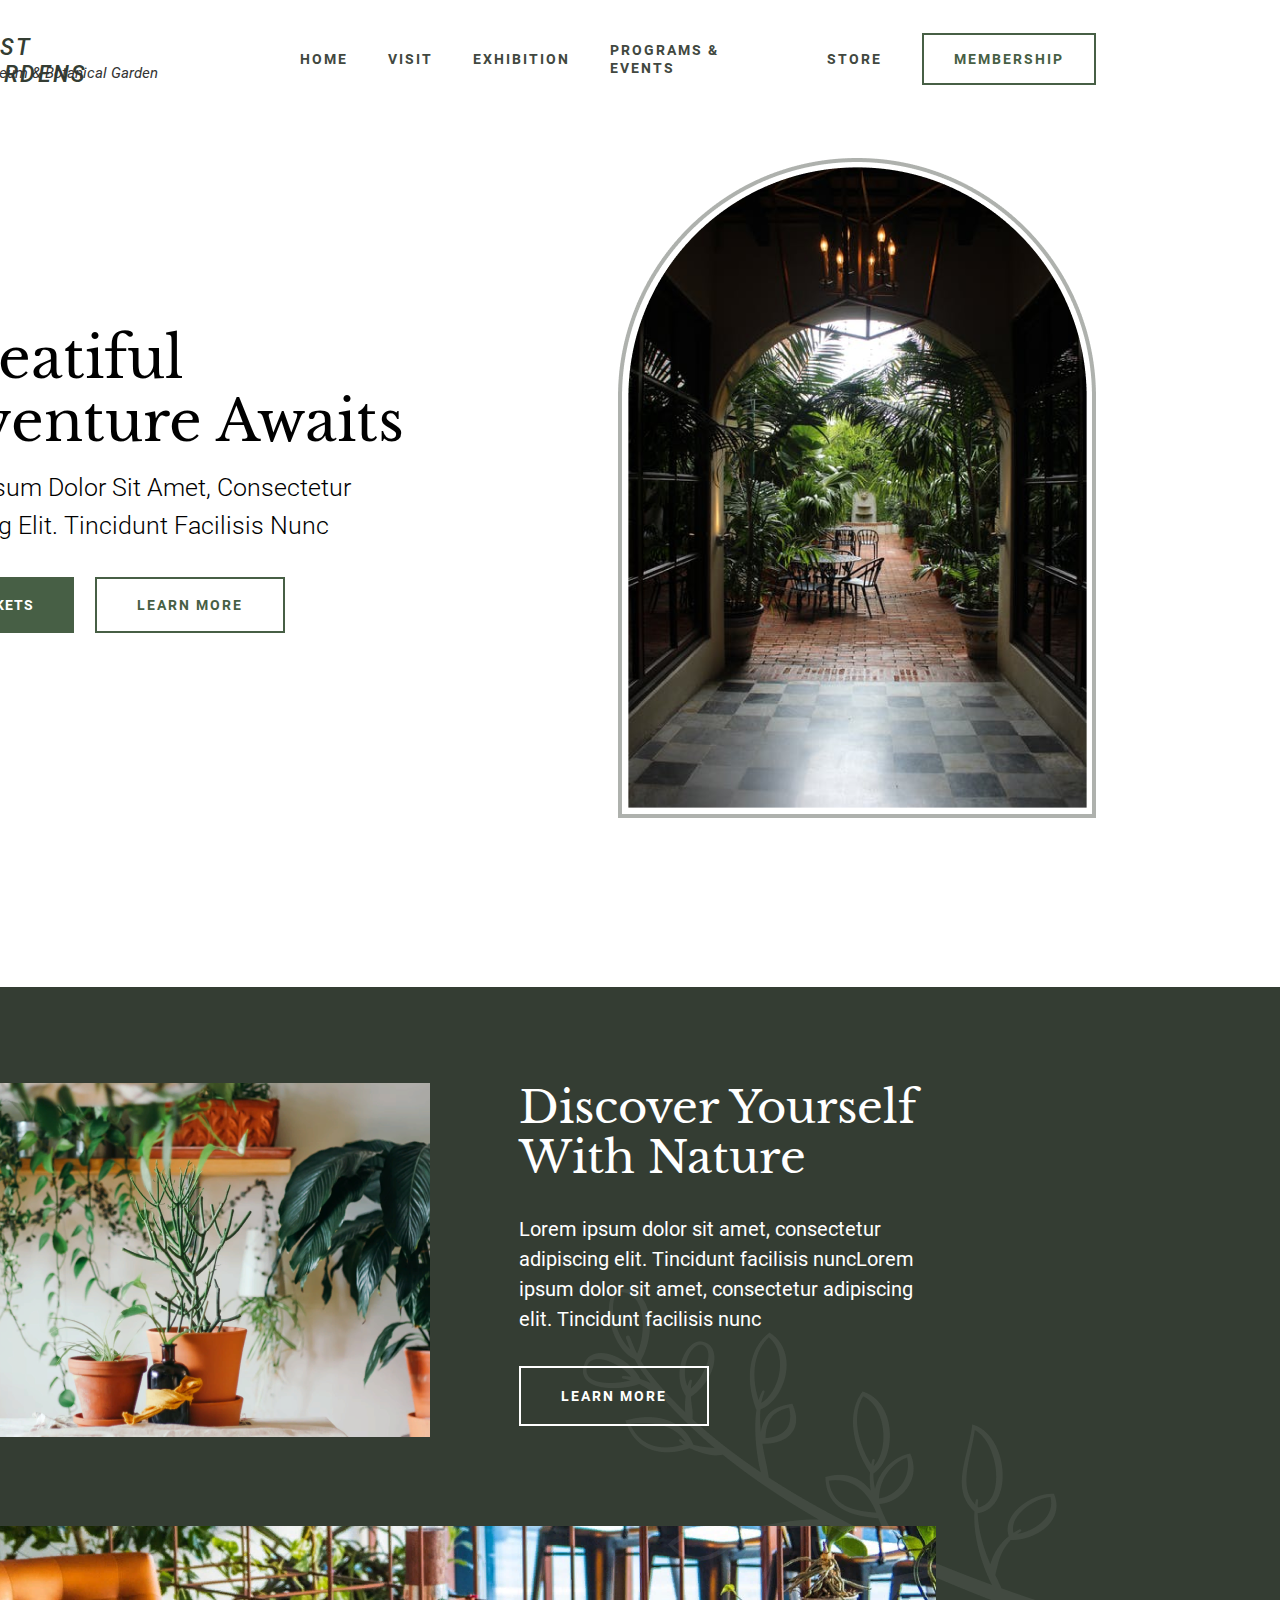
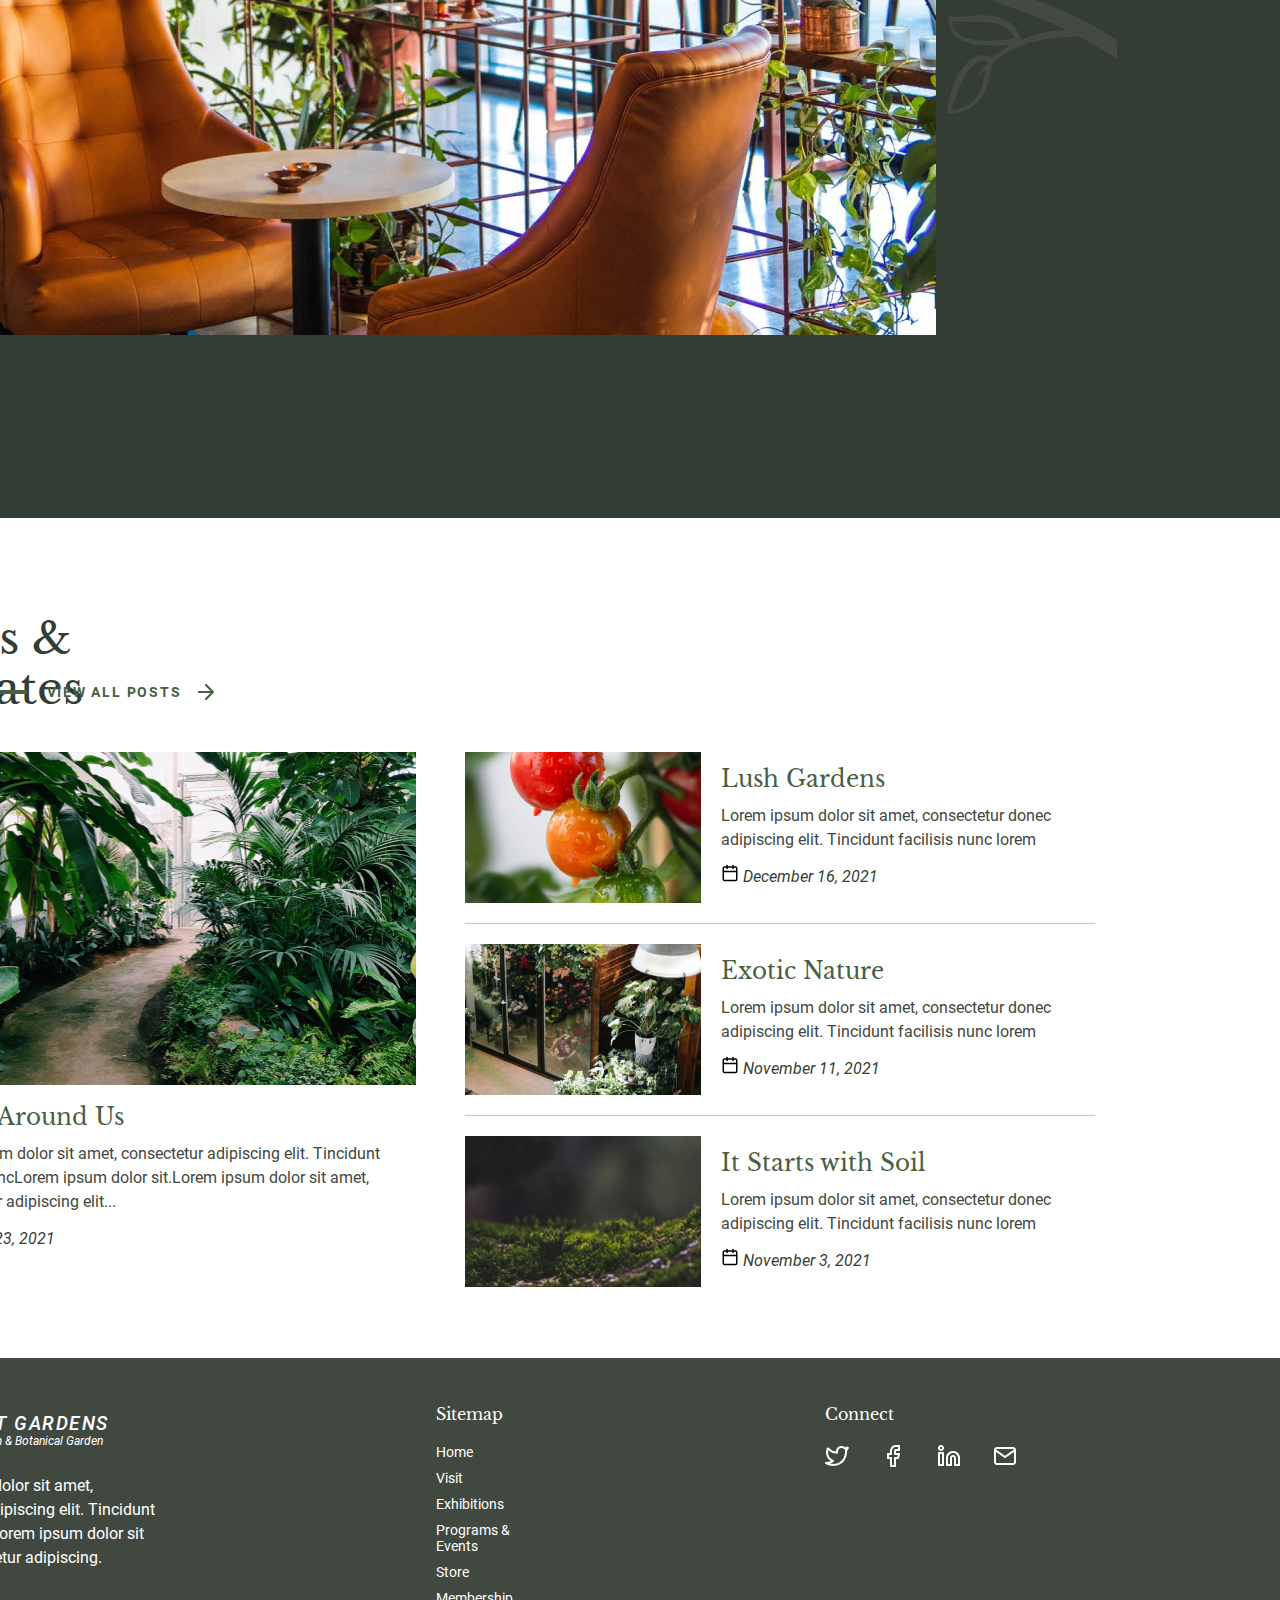
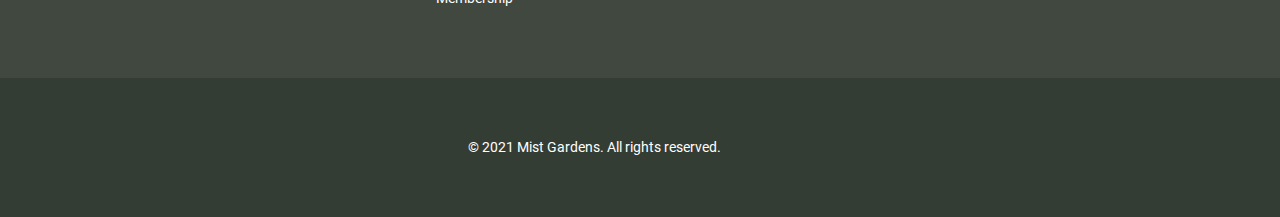
<file: index.html>
<!DOCTYPE html>
<html lang="en">
<head>
    <meta charset="UTF-8">
    <meta name="viewport" content="width=device-width, initial-scale=1.0">
    <link rel="stylesheet" href="style/style.css">
    <link rel="stylesheet" href="style/media.css">
    <title>Document</title>
</head>
<body>
    <div class="container">
        <header class="header">
            <div class="left-header">
                <div class="img-header">
                    <img src="images/Subtract.png" alt="logo">
                </div>
                <div class="text-logo">
                    <span class="ttop">
                        MIST GARDENS
                    </span>
                    <span class="bbot">
                        Museum & Botanical Garden
                    </span>
                </div>
            </div>
            <div class="right-header">
                <div class="buttom-right">
                    <span class="text-right">
                        HOME
                    </span>
                </div>
                <div class="buttom-right">
                    <span class="text-right">
                        VISIT
                    </span>
                </div>
                <div class="buttom-right">
                    <span class="text-right">
                        EXHIBITION
                    </span>
                </div>
                <div class="buttom-right">
                    <span class="text-right">
                        PROGRAMS & EVENTS
                    </span>
                </div>
                <div class="buttom-right">
                    <span class="text-right">
                        STORE
                    </span>
                </div>
                <div class="buttom-right-end">
                    <span class="text-buttom">
                        MEMBERSHIP
                    </span>
                </div>
            </div>
            <div class="buttom-menu">
                <img src="images/menu.png" alt="img">
            </div>
        </header>


        <div class="main-page1">
            <div class="main-page-div">
                <div class="left-page1">
                    <div class="paragr-page1">
                        <span class="paragr">
                            A Beatiful Adventure Awaits
                        </span>
                        <span class="sub-paragr">
                            Lorem Ipsum Dolor Sit Amet, Consectetur Adipiscing Elit. Tincidunt Facilisis Nunc
                        </span>
                    </div>
                    <div class="main-buttom-page1">
                        <div class="page1-buttom">
                            <span class="text-page1">
                                BUY TICKETS
                            </span>
                        </div>
                        <div class="page1-buttom2">
                            <span class="text-page1">
                                LEARN MORE
                            </span>
                        </div>
                    </div>
                </div>
                <div class="right-page1">
                    <div class="img-main-page1">
                        <img src="images/Group 5.png" alt="img" class="group5">
                    </div>
                </div>
            </div>
        </div>



        <!-- MAIN PAGE2  -->


        <div class="main-page2">
            <div class="backgr-main-page2">
                <div class="top-main-page2">
                    <div class="img-main-page2">
                        <img src="images/Rectangle 21.png" alt="img" class="rec21">
                    </div>
                    <img src="images/Rectangle 22.png" alt="img" class="restangl">
                </div>
                <div class="bottom-main-page2">
                    <div class="right-main-page2">
                        <div class="text-main-page2">
                            <span class="text-right-page2">
                                Discover Yourself With Nature
                            </span>
                            <span class="sub-text-right-page2">
                                Lorem ipsum dolor sit amet, consectetur adipiscing elit. Tincidunt facilisis nuncLorem ipsum dolor sit amet, consectetur adipiscing elit. Tincidunt facilisis nunc
                            </span>
                            <span class="buttom-right-page2">
                                LEARN MORE
                            </span>
                        </div>
                        <img src="images/Frame.png" alt="img" class="frame">
                    </div>
                </div>
            </div> 
        </div>


            <!-- MAIN PAGE3 -->

        <div class="main-page3">
            <div class="top-left-main-page3">
                <span class="text-left-main-page3">
                        News & Updates
                    </span>
                    <div class="sub-text-left-main-page3">
                        <div class="left-border-main-page3"></div>
                        <div class="right-border-main-page3">
                            <span class="span-left-main-page3">
                                VIEW ALL POSTS
                                <img src="images/arrow-right.png" alt="img">
                            </span>
                        </div>
                    </div>   
            </div>
            <div class="left-main-page3">
                <div class="post1-main-page3">
                    <img src="images/Rectangle 24.png" alt="img" class="rec24">
                    <div class="text-post1-main-page3">
                        <span class="title-post-main-page3">
                            Plants Around Us
                        </span>
                        <span class="text-post-main-page3">
                            Lorem ipsum dolor sit amet, consectetur adipiscing elit. Tincidunt facilisis nuncLorem ipsum dolor sit.Lorem ipsum dolor sit amet, consectetur adipiscing elit...
                        </span>
                        <span class="sub-text-post-main-page3">
                            December 23, 2021
                        </span>
                    </div>
                </div>
                <div class="right-post-page3">
                    <div class="post2-main-page3">
                        <img src="images/Rectangle 24.2.png" alt="img" class="rec25">
                        <div class="text-post2-main-page3">
                            <span class="title-post2-main-page3">
                                Lush Gardens
                            </span>
                            <span class="text-span-post2-main-page3">
                                Lorem ipsum dolor sit amet, consectetur donec adipiscing elit. Tincidunt facilisis nunc lorem
                            </span>
                            <span class="sub-text-post2-main-page3">
                                <img src="images/calendar.png" alt="img" class="calendar">
                                December 16, 2021
                            </span>
                        </div>
                    </div>
                    <div class="border-posts"></div>
                    <div class="post3-main-page3">
                        <img src="images/Rectangle 24.3.png" alt="img" class="rec26">
                        <div class="text-post3-main-page3">
                            <span class="title-post3-main-page3">
                                Exotic Nature
                            </span>
                            <span class="text-span-post3-main-page3">
                                Lorem ipsum dolor sit amet, consectetur donec adipiscing elit. Tincidunt facilisis nunc lorem
                            </span>
                            <span class="sub-text-post3-main-page3">
                                <img src="images/calendar.png" alt="img" class="calendar">
                                November 11, 2021
                            </span>
                        </div>
                    </div>
                    <div class="border-posts"></div>
                    <div class="post4-main-page3">
                        <img src="images/Rectangle 24.4.png" alt="img" class="rec27">
                        <div class="text-post4-main-page3">
                            <span class="title-post4-main-page3">
                                It Starts with Soil
                            </span>
                            <span class="text-span-post4-main-page3">
                                Lorem ipsum dolor sit amet, consectetur donec adipiscing elit. Tincidunt facilisis nunc lorem
                            </span>
                            <span class="sub-text-post4-main-page3">
                                <img src="images/calendar.png" alt="img" class="calendar">
                                November 3, 2021
                            </span>
                        </div>
                    </div>
                </div>
            </div>
        </div>


        <!-- FOOTER  -->

        <footer class="footer">
            <!-- <div class="top-footer"> -->
                <div class="item-footer-top">
                    <div class="logo-footer">
                        <div class="left-footer">
                            <div class="img-footer">
                                <img src="images/Subtract-white.png" alt="logo" >
                            </div>
                            <div class="text-logo-footer">
                                <span class="ttop-footer">
                                    MIST GARDENS
                                </span>
                                <span class="bbot-footer">
                                    Museum & Botanical Garden
                                </span>
                            </div>
                        </div>
                        <span class="text-footer">
                            Lorem ipsum dolor sit amet, consectetur adipiscing elit. Tincidunt facilisis nuncLorem ipsum dolor sit amet, consectetur adipiscing.
                        </span>
                    </div>
                    <div class="sidemap">
                        <span class="top-sidemap-footer">
                            Sitemap
                        </span>
                        <div class="nav-footer">
                            <span>
                                Home
                            </span>
                            <span>
                                Visit
                            </span>
                            <span>
                                Exhibitions
                            </span>
                            <span>
                                Programs & Events
                            </span>
                            <span>
                                Store
                            </span>
                            <span>
                                Membership
                            </span>
                        </div>
                    </div>
                    <div class="connect">
                        <span class="nav-footer-right">
                            Connect
                        </span>
                        <div class="service">
                            <img src="images/twitter.png" alt="img" class="img-service">
                            <img src="images/facebook.png" alt="img" class="img-service">
                            <img src="images/linkedin.png" alt="img" class="img-service">
                            <img src="images/mail.png" alt="img" class="img-service">
                        </div>
                    </div>
                </div>
                
                <!-- </div> -->
            </footer>
            <footer class="bottom-footer-end">
                <div class="bottom-footer">
                    <span class="text-bottom-footer">
                        © 2021 Mist Gardens. All rights reserved.
                    </span>
                </div>
            </footer>
    </div>





</body>
</html>
</file>
<file: style/style.css>
@font-face {
    font-family: "Myfamily";
    src: url("../font/Roboto-Italic.ttf");
}
@font-face {
    font-family: "Mymed";
    src: url("../font/Roboto-MediumItalic.ttf");
}
@font-face {
    font-family: "Mybold";
    src: url("../font/Roboto-Bold.ttf");
}
@font-face {
    font-family: "Myextra";
    src: url("../font/LibreBaskerville-Regular.ttf");
}
@font-face {
    font-family: "Myextra2";
    src: url("../font/Roboto-Light.ttf");
}
@font-face {
    font-family: "Myregular";
    src: url("../font/Roboto-Regular.ttf");
}
/* *{
    font-family: "Myfamily";
} */
body{
    padding: 0;
    margin: 0;
    display: flex;
    justify-content: center;
}


/* HEADER  */

.container{
    display: flex;
    flex-direction: column;

    width: 1400px;
    justify-content: center;
    align-items: center;
}
.header{
    display: flex;
    flex-direction: row;
    /* justify-content: space-between; */
    align-items: center;
    width: 1400px;
    height: 88px;
    gap: 141px;
    padding-left: 99px;
    padding-right: 188px;
    padding-top: 14px;
}
.left-header{
    display: flex;
    width: 263px;
    height: 59px;
    gap: 14px;
    justify-content: center;
    align-items: center;
    /* margin-left: 99px; */
    margin-top: 14px;
    margin-bottom: 15px;
}
.img-header{
    display: flex;
    justify-content: center;
    width: 59px;
    height: 59px;
}
.text-logo{
    display: flex;
    flex-direction: column;
    justify-content: center;
    align-items: center;
    width: 190px;
    height: 48px;
    gap: 3px;
}
.ttop{
    font-family: "Mymed";
    font-size: 23px;
    color: rgb(52, 61, 51);
    letter-spacing: 2.4px;
    width: 189px;
    height: 27px;
    font-weight: 500;
    
}
.bbot{
    font-family: "Myfamily";
    color: rgb(51, 51, 51);
    font-size: 15px;
    width: 188px;
    height: 18px;
    letter-spacing: 0px;
    line-height: normal;
}
.right-header{
    width: 796px;
    height: 46px;
    display: flex;
    flex-direction: row;
    justify-content: space-between;
    align-items: center;
    gap: 40px;
    margin-top: 22px;
    margin-bottom: 20px;
    /* margin-right: 101px; */
}
.buttom-right{
    padding-top: 15px;
    padding-bottom: 15px;
}
.text-right{
    font-family: "Mybold";
    font-size: 14px;
    color: rgba(65, 72, 64, 1);
    letter-spacing: 2px;
}

.buttom-right-end{
    border: 2px solid rgba(71, 95, 69, 1);
    padding-top: 15px;
    padding-bottom: 15px;
    padding-left: 30px;
    padding-right: 30px;
}
.text-buttom{
    font-family: "Mybold";
    font-size: 14px;
    color: rgba(71, 95, 69, 1);
    letter-spacing: 2px;
}
.buttom-menu{
    display: none;
    width: 24px;
    height: 24px;
}

/* MAIN PAGE1 */

.main-page1{
    width: 1400px;
    /* height: 660px; */
    padding-right: 188px;
    padding-left: 99px;
    padding-top: 225px;
    /* padding-bottom: 115px; */
}
.main-page-div{
    display: flex;
    flex-direction: row;
    justify-content: space-between;
    align-items: flex-start;
    width: 1190px;
    height: 660px;
    gap: 194px;
}
.left-page1{
    display: flex;
    flex-direction: column;
    align-items: flex-start;
    width: 528px;
    height: 306px;
    gap: 32px; 
}
.main-buttom-page1{
    display: flex;
    flex-direction: row;
    width: 389px;
    height: 56px;
    justify-content: space-between;
    gap: 16px;
}
.right-page1{
    margin-top: -169px;
}
.img-main-page1{
    width: 478px;
    height: 660px;
}
.paragr-page1{
    display: flex;
    flex-direction: column;
    width: 528px;
    height: 218px;
    gap: 16px;
}
.paragr{
    font-family: "Myextra";
    font-size: 57px;
    width: 528px;
    height: 126px;
    line-height: 110%;
}
.sub-paragr{
    font-family: "Myextra2";
    font-size: 25px;
    width: 471px;
    height: 76px;
    line-height: 150%;
}
.page1-buttom{
    display: flex;
    justify-content: center;
    align-items: center;
    padding-top: 20px;
    padding-bottom: 20px;
    padding-right: 40px;
    padding-left: 40px;
    background-color: rgba(71, 95, 69, 1);
    color: white;
    font-family: "Mybold";
    font-size: 14px;
    letter-spacing: 1px;
}
.page1-buttom2{
    display: flex;
    justify-content: center;
    align-items: center;
    padding-top: 20px;
    padding-bottom: 20px;
    padding-right: 40px;
    padding-left: 40px;
    border: 2px solid rgba(71, 95, 69, 1);
    color: rgba(71, 95, 69, 1);
    font-family: "Mybold";
    font-size: 14px;
    letter-spacing: 2px;
}


/* MAIN PAGE2  */

.main-page2{
    display: flex;
    flex-direction: column;
    width: 1400px;
    height: 1035px;
    background-color: rgba(52, 61, 51, 1);
    padding-top: 96px;
    /* padding-bottom: 96px; */
    padding-left: 99px;
    padding-right: 188px;
}
.backgr-main-page2{
    width: 1040px;
    height: 843px;
    display: flex;
    flex-direction: row;
    gap: 89px;
}
.top-main-page2{
    display: flex;
    flex-direction: column;
    width: 534px;
    height: 843px;
    gap: 89px;
    
}
.img-main-page2{
    width: 534px;
    height: 354px;
    margin-right: 89px;
}
.restangl{
    width: 1040px;
    height: 409px;
}
.bottom-main-page2{
    display: flex;
    flex-direction: row;
}
.right-main-page2{
    display: flex;
    flex-direction: column;
}
.text-main-page2{
    display: flex;
    flex-direction: column;
    justify-content: space-between;
    width: 417px;
    height: 340px;
    gap: 32px;
    align-items: flex-start;
}
.text-right-page2{
    font-family: "Myextra";
    font-size: 45px;
    line-height: 110%;
    color: white;
    width: 417px;
    height: 100px;
}
.sub-text-right-page2{
    font-size: 20px;
    line-height: 150%;
    font-family: "Myregular";
    color: white;
    width: 401px;
    height: 120px;
}
.buttom-right-page2{
    width: auto;
    height: auto;
    padding-top: 20px;
    padding-bottom: 20px;
    padding-right: 40px;
    padding-left: 40px;
    border: 2px solid white;
    color: white;
    align-items: center;
    justify-content: center;
    font-family: "Mybold";
    font-size: 14px;
    letter-spacing: 2px;
    display: flex;
}
.frame{
    width: 534px;
    height: 462px;
    margin-left: 64px;
}
.right-main-page2 img{
    margin-top: -134px;
}

/* MAIN PAGE3 */

.main-page3{
    display: flex;
    flex-direction: column;
    height: 631px;
    width: 1400px;
    padding-top: 96px;
    padding-left: 99px;
    padding-bottom: 113px;
    padding-right: 188px;
    gap: 48px;
}
.top-left-main-page3{
    display: flex;
    flex-direction: column;
    width: 375px;
    height: 90px;
    gap: 16px;
}
.text-left-main-page3{
    width: 375px;
    height: 50px;
    font-family: "Myextra";
    font-size: 45px;
    line-height: 110%;
    color: rgba(52, 61, 51, 1);
}
.sub-text-left-main-page3{
    width: 324px;
    height: 24px;
    flex-direction: row;
    display: flex;
    gap: 20px;
    align-items: center;
    justify-content: center;
}
.left-border-main-page3{
    border: 1px solid rgba(71, 95, 69, 1);
    width: 131px;
    height: 2px;
    background-color: rgba(71, 95, 69, 1);
}
.right-border-main-page3{
    display: flex;
    justify-content: center;
    align-items: center;
    width: 173px;
    height: 24px;

}
.span-left-main-page3{
    font-family: "Mybold";
    font-size: 14px;
    letter-spacing: 1.8px;
    color: rgba(71, 95, 69, 1);
    align-items: center;
    display: flex;
    gap: 12px;
    width: 173px;
    height: 24px;
}
.span-left-main-page3 img{
    width: 24px;
    height: 24px;
}
.left-main-page3{
    display: flex;
    flex-direction: row;
    /* justify-content: space-between; */
    width: 1400px;
    height: 535px;
    gap: 50px;
}
.post1-main-page3{
    display: flex;
    flex-direction: column;
    gap: 20px;
    width: 519px;
    height: 518px;
    
}
.rec24{
    width: 520px;
    height: 333px;
}
.text-post1-main-page3{
    display: flex;
    flex-direction: column;
    width: 471px;
    height: 146px;
    gap: 12px;
    padding-left: 24px;
    padding-right: 24px;
    padding-bottom: 19px;
}
.title-post-main-page3{
    font-family: "Myextra";
    font-size: 23px;
    line-height: 110%;
    width: 280px;
    height: 25px;
    color: rgba(71, 95, 69, 1);
}
.text-post-main-page3{
    width: 471px;
    height: 73px;
    font-family: "Myregular";
    font-size: 16px;
    line-height: 150%;
    color: rgba(65, 72, 64, 1);
}
.sub-text-post-main-page3{
    width: 280px;
    height: 24px;
    font-family: "Myfamily";
    font-size: 16px;
    line-height: 150%;
    color: rgba(52, 61, 51, 1);
}

/* POST2  */

.right-post-page3{
    display: flex;
    flex-direction: column;
    width: 630px;
    height: 535px;
    gap: 20px;
}
.post2-main-page3{
    display: flex;
    flex-direction: row;
    gap: 20px;
    width: 630px;
    height: 151px;
    
}
.rec25{
    width: 236px;
    height: 151px;
}
.text-post2-main-page3{
    display: flex;
    flex-direction: column;
    width: 354px;
    height: 121px;
    gap: 12px;
    padding-right: 20px;
    padding-top: 15px;
    padding-bottom: 15px;
}
.title-post2-main-page3{
    font-family: "Myextra";
    font-size: 23px;
    line-height: 110%;
    width: 280px;
    height: 25px;
    color: rgba(71, 95, 69, 1);
}
.text-span-post2-main-page3{
    width: 354px;
    height: 48px;
    font-family: "Myregular";
    font-size: 16px;
    line-height: 150%;
    color: rgba(65, 72, 64, 1);
}
.sub-text-post2-main-page3{
    width: 302px;
    height: 24px;
    gap: 4px;
    font-family: "Myfamily";
    font-size: 16px;
    line-height: 150%;
    color: rgba(52, 61, 51, 1);
}
.calendar{
    width: 18px;
    height: 18px;
}
.border-posts{
    width: 630px;
    height: 1px;
    background-color: rgba(196, 196, 196, 1);
}

/* POST 3 */


.post3-main-page3{
    display: flex;
    flex-direction: row;
    gap: 20px;
    width: 630px;
    height: 151px;
    
}
.rec26{
    width: 236px;
    height: 151px;
}
.text-post3-main-page3{
    display: flex;
    flex-direction: column;
    width: 354px;
    height: 121px;
    gap: 12px;
    padding-right: 20px;
    padding-top: 15px;
    padding-bottom: 15px;
}
.title-post3-main-page3{
    font-family: "Myextra";
    font-size: 23px;
    line-height: 110%;
    width: 280px;
    height: 25px;
    color: rgba(71, 95, 69, 1);
}
.text-span-post3-main-page3{
    width: 354px;
    height: 48px;
    font-family: "Myregular";
    font-size: 16px;
    line-height: 150%;
    color: rgba(65, 72, 64, 1);
}
.sub-text-post3-main-page3{
    width: 302px;
    height: 24px;
    gap: 4px;
    font-family: "Myfamily";
    font-size: 16px;
    line-height: 150%;
    color: rgba(52, 61, 51, 1);
}
.sub-text-post3-main-page3 img{
    width: 18px;
    height: 18px;
}


/* POST 4 */

.post4-main-page3{
    display: flex;
    flex-direction: row;
    gap: 20px;
    width: 630px;
    height: 151px;
    
}
.rec27{
    width: 236px;
    height: 151px;
}
.text-post4-main-page3{
    display: flex;
    flex-direction: column;
    width: 354px;
    height: 121px;
    gap: 12px;
    padding-right: 20px;
    padding-top: 15px;
    padding-bottom: 15px;
}
.title-post4-main-page3{
    font-family: "Myextra";
    font-size: 23px;
    line-height: 110%;
    width: 280px;
    height: 25px;
    color: rgba(71, 95, 69, 1);
}
.text-span-post4-main-page3{
    width: 354px;
    height: 48px;
    font-family: "Myregular";
    font-size: 16px;
    line-height: 150%;
    color: rgba(65, 72, 64, 1);
}
.sub-text-post4-main-page3{
    width: 302px;
    height: 24px;
    gap: 4px;
    font-family: "Myfamily";
    font-size: 16px;
    line-height: 150%;
    color: rgba(52, 61, 51, 1);
}
.sub-text-post4-main-page3 img{
    width: 18px;
    height: 18px;
}



/* FOOTER  */

.footer{
    width: 1400px;
    height: 272px;
    padding-left: 99px;
    padding-top: 48px;
    padding-right: 188px;
    /* padding-bottom: 40px; */
    background-color: rgba(65, 72, 64, 1);
}
/* .top-footer{
    justify-content: space-around;
    width: 1400px;
    height: 272px;
    padding-left: 99px;
    padding-top: 48px;
    padding-right: 188px;
    
} */
.item-footer-top{
    display: flex;
    flex-direction: row;
    /* justify-content: space-around; */
    gap: 271px;
    width: 1400px;
    height: 272px;
    background-color: rgba(65, 72, 64, 1);
}
.logo-footer{
    display: flex;
    flex-direction: column;
    width: 269px;
    height: 164px;
    gap: 20px;
}
.left-footer{
    display: flex;
    flex-direction: row;
    width: 221px;
    height: 48px;
    gap: 12px;
    justify-content: center;
    align-items: center;
    
}
.img-footer{
    display: flex;
    justify-content: center;
    width: 48px;
    height: 48px;
}
.text-logo-footer{
    display: flex;
    flex-direction: column;
    justify-content: center;
    align-items: center;
    width: 161px;
    height: 39px;
}
.ttop-footer{
    font-family: "Mymed";
    font-size: 19px;
    color: white;
    letter-spacing: 1.5px;
    width: 155px;
    height: 22px;
}
.bbot-footer{
    font-family: "Myfamily";
    color: white;
    font-size: 12px;
    width: 156px;
    height: 14px;
    letter-spacing: 0px; 
}
.text-footer{
    font-family: "Myregular";
    font-size: 16px;
    line-height: 150%;
    width: 269px;
    height: 96px;
    color: white;
}

/* 2collumn footer  */

.sidemap{
    display: flex;
    flex-direction: column;
    width: 118px;
    height: 184px;
    gap: 20px;
}
.top-sidemap-footer{
    font-family: "Myextra";
    font-size: 16px;
    width: 68px;
    height: 18px;
    line-height: 110%;
    color: white;
}
.nav-footer{
    display: flex;
    flex-direction: column;
    width: 118px;
    height: 146px;
    gap: 10px;

}
.nav-footer span{
    font-family: "Myregular";
    font-size: 14px;
    color: white;
    line-height: auto;
}

/* 3 collumn footer  */

.connect{
    width: 193px;
    height: 62px;
    display: flex;
    flex-direction: column;
    gap: 20px;
}
.nav-footer-right{
    width: 70px;
    height: 18px;
    font-family: "Myextra";
    font-size: 16px;
    line-height: 110%;
    color: white;
}
.service{
    width: 192px;
    height: 24px;
    gap: 32px;
    display: flex;
    flex-direction: row;
}
.img-service{
    width: 24px;
    height: 24px;
}

/* bottom footer  */
.bottom-footer-end{
    width: 1400px;
    height: 80px;
    padding-left: 99px;
    padding-right: 188px;
    padding-top: 29px;
    padding-bottom: 30px;
    background-color: rgba(52, 61, 51, 1);
}
.bottom-footer{
    width: 1400px;
    height: 80px;
    display: flex;
    justify-content: center;
    align-items: center;
    /* padding-top: 29px;
    padding-bottom: 30px;
    padding-right: 573px;
    padding-left: 571px; */
}
.text-bottom-footer{
    font-family: "Myregular";
    font-size: 14px;
    width: 256px;
    height: 21px;
    line-height: 150%;
    color: white;
}
</file>
<file: style/media.css>
@media screen and (max-width:375px) {
    body{
        height: 3930px;
        /* margin-left: 30px; */

    }
    .container{
        width: 375px;
        justify-content: flex-start;
    }
    .header{
        width: 375px;
        height: 80px;
        /* padding-left: 16px;
        padding-right: 24px;
        padding-top: 15px; */
        gap: 96px;
        padding: 0;
        display: flex;
        justify-content: flex-start;
    }
    .left-header{
        width: 215px;
        height: 49px;
        margin: 0;
        gap: 11px;
    }
    .img-header{
        width: 49px;
        height: 49px;
    }
    .text-logo{
        width: 155px;
        height: 40px;
    }
    .ttop{
        font-family: "Mymed";
        font-size: 19px;
        letter-spacing: 1.4px;
        width: 157px;
        height: 22px;
    }
    .bbot{
        font-family: "Myfamily";
        font-size: 12px;
        width: 156px;
        height: 15px;
    }
    .right-header{
        display: none;
    }
    .buttom-menu{
        display: flex;
    }

    /* MAIN PAGE  */

    .main-page1{
        width: 375px;
        height: auto;
        padding-right: 16px;
        padding-left: 16px;
        padding-top: 26px;
        padding-bottom: 47px;
    }
    .main-page-div{
        width: 343px;
        height: 674px;
        flex-direction: column;
        gap: 56px;
    }
    .left-page1{
        width: 343px;
        height: 250px;
        gap: 24px;
        align-items: center;
    }
    .main-buttom-page1{
        display: flex;
        flex-direction: row;
        width: 341px;
        height: 46px;
        padding-left: 18px;
        padding-right: 16px;
        justify-content: space-between;
        gap: 8px;
    }
    .page1-buttom{
        display: flex;
        justify-content: center;
        align-items: center;
        padding-top: 15px;
        padding-bottom: 15px;
        padding-right: 30px;
        padding-left: 30px;
        background-color: rgba(71, 95, 69, 1);
        color: white;
        font-family: "Mybold";
        font-size: 14px;
        letter-spacing: .5px;
    }
    .page1-buttom2{
        display: flex;
        justify-content: center;
        align-items: center;
        padding-top: 15px;
        padding-bottom: 15px;
        padding-right: 30px;
        padding-left: 30px;
        border: 1px solid rgba(71, 95, 69, 1);
        color: rgba(71, 95, 69, 1);
        font-family: "Mybold";
        font-size: 14px;
        letter-spacing: 1px;
    }
    .right-page1{
        margin-top: 0px;
        width: 265px;
        height: 368px;
    }
    .img-main-page1{
        width: 265px;
        height: 368px;
    }
    .group5{
        width: 265px;
        height: 368px;
        margin-left: 55px;
    }
    .paragr-page1{
        width: 343px;
        height: 180px;
        gap: 16px;
        text-align: center;
    }
    .paragr{
        font-family: "Myextra";
        font-size: 34px;
        width: 316px;
        height: 74px;
        line-height: 110%;
        
    }
    .sub-paragr{
        font-family: "Myextra2";
        font-size: 20px;
        width: 343px;
        height: 90px;
        line-height: 150%;
    }

    /* MAIN page1  */

    .main-page2{
        width: 376px;
        height: 823px;
        padding-right: 16px;
        padding-left: 16px;
        padding-top: 73px;
        padding-bottom: 47px;
    }
    .backgr-main-page2{
        width: 344px;
        height: 703px;
        display: flex;
        flex-direction: column;
        gap: 40px;
    }
    .top-main-page2{
        display: flex;
        flex-direction: column;
        width: 344px;
        height: 400px;
        gap: 16px;
        
    }
    .img-main-page2{
        width: 344px;
        height: 235px;
        margin-right: 0px;
    }
    .rec21{
        width: 100%;
        height: 100%;
       
    }
    .restangl{
        width: 344px;
        height: 148px;
    }
    .bottom-main-page2{
        display: flex;
        flex-direction: row;
    }
    .right-main-page2{
        display: flex;
        flex-direction: column;
    }
    .text-main-page2{
        display: flex;
        flex-direction: column;
        justify-content: flex-start;
        width: 344px;
        height: 264px;
        gap: 24px;
        align-items: center;
        text-align: center;
    }
    .text-right-page2{
        font-family: "Myextra";
        font-size: 34px;
        line-height: 110%;
        color: white;
        width: 344px;
        height: 74px;
    }
    .sub-text-right-page2{
        font-size: 16px;
        line-height: 150%;
        font-family: "Myregular";
        color: white;
        width: 344px;
        height: 96px;
    }
    .buttom-right-page2{
        width: auto;
        height: auto;
        padding-top: 15px;
        padding-bottom: 15px;
        padding-right: 30px;
        padding-left: 30px;
        border: 2px solid white;
        color: white;
        align-items: center;
        justify-content: center;
        font-family: "Mybold";
        font-size: 14px;
        letter-spacing: 2px;
        display: flex;
    }
    .frame{
        width: 195px;
        height: 188px;
        margin-left: 75px;
    }
    .right-main-page2 img{
        margin-left: 200px;
        margin-top: -105px;
    }

    /* MAIN PAGE3  */

    .main-page3{
        display: flex;
        flex-direction: column;
        height: 1518px;
        width: 343px;
        padding-top: 64px;
        padding-left: 16px;
        padding-bottom: 40px;
        padding-right: 16px;
        gap: 32px;
    }
    .top-left-main-page3{
        display: flex;
        flex-direction: column;
        width: 284px;
        height: 77px;
        gap: 16px;
    }
    .text-left-main-page3{
        width: 284px;
        height: 37px;
        font-family: "Myextra";
        font-size: 34px;
        line-height: 110%;
        color: rgba(52, 61, 51, 1);
    }
    .sub-text-left-main-page3{
        width: auto;
        height: auto;
        flex-direction: row;
        display: flex;
        gap: 20px;
        align-items: center;
        justify-content: center;
    }
    .left-border-main-page3{
        border: 1px solid rgba(71, 95, 69, 1);
        width: 48px;
        height: 2px;
        background-color: rgba(71, 95, 69, 1);
    }
    .right-border-main-page3{
        display: flex;
        justify-content: center;
        align-items: center;
        width: auto;
        height: auto;
    }
    .span-left-main-page3{
        font-family: "Mybold";
        font-size: 14px;
        letter-spacing: 1.8px;
        color: rgba(71, 95, 69, 1);
        align-items: center;
        display: flex;
        gap: 12px;
        width: auto;
        height: auto;
    }
    .span-left-main-page3 img{
        width: 24px;
        height: 24px;
    }
    .left-main-page3{
        display: flex;
        flex-direction: column;
        /* justify-content: space-between; */
        width: 343px;
        height: 1410px;
        gap: 24px;
    }
    .post1-main-page3{
        display: flex;
        flex-direction: column;
        gap: 20px;
        width: 343px;
        height: 427px;
        
    }
    .rec24{
        width: 343px;
        height: 218px;
    }
    .text-post1-main-page3{
        display: flex;
        flex-direction: column;
        width: 343px;
        height: 170px;
        gap: 12px;
        padding: 0;
        text-align: center;
        align-items: center;
    }
    .title-post-main-page3{
        font-family: "Myextra";
        font-size: 23px;
        line-height: 110%;
        width: 343px;
        height: 25px;
        color: rgba(71, 95, 69, 1);
    }
    .text-post-main-page3{
        width: 343px;
        height: 96px;
        font-family: "Myregular";
        font-size: 16px;
        line-height: 150%;
        color: rgba(65, 72, 64, 1);
    }
    .sub-text-post-main-page3{
        width: 343px;
        height: 24px;
        font-family: "Myfamily";
        font-size: 16px;
        line-height: 150%;
        color: rgba(52, 61, 51, 1);
    }
    
    /* POST2  */
    
    .right-post-page3{
        display: flex;
        flex-direction: column;
        width: auto;
        height: auto;
        gap: 20px;
    }
    .post2-main-page3{
        display: flex;
        flex-direction: column;
        gap: 20px;
        width: 343px;
        height: 292px;
        
    }
    .rec25{
        width: auto;
        height: auto;
        padding-left: 54px;
        padding-right: 53px;
    }
    .text-post2-main-page3{
        display: flex;
        flex-direction: column;
        width: 343px;
        height: 121px;
        gap: 12px;
        padding: 0;
        align-items: center;
        text-align: center;
    }
    .title-post2-main-page3{
        font-family: "Myextra";
        font-size: 23px;
        line-height: 110%;
        width: 343px;
        height: 25px;
        color: rgba(71, 95, 69, 1);
    }
    .text-span-post2-main-page3{
        width: 354px;
        height: 48px;
        font-family: "Myregular";
        font-size: 16px;
        line-height: 150%;
        color: rgba(65, 72, 64, 1);
    }
    .sub-text-post2-main-page3{
        width: 343px;
        height: 24px;
        gap: 0px;
        font-family: "Myfamily";
        font-size: 16px;
        line-height: 150%;
        color: rgba(52, 61, 51, 1);
    }
    .calendar{
        display: none;
        width: 18px;
        height: 18px;
    }
    .border-posts{
        width: 343px;
        height: 1px;
        background-color: rgba(196, 196, 196, 1);
    }
    
    /* POST 3 */
    
    
    .post3-main-page3{
        display: flex;
        flex-direction: column;
        gap: 20px;
        width: 343px;
        height: 292px;
        
    }
    .rec26{
        width: auto;
        height: auto;
        padding-left: 54px;
        padding-right: 53px;
    }
    .text-post3-main-page3{
        display: flex;
        flex-direction: column;
        width: 343px;
        height: 121px;
        gap: 12px;
        padding: 0;
        align-items: center;
        text-align: center;
    }
    .title-post3-main-page3{
        font-family: "Myextra";
        font-size: 23px;
        line-height: 110%;
        width: 343px;
        height: 25px;
        color: rgba(71, 95, 69, 1);
    }
    .text-span-post3-main-page3{
        width: 354px;
        height: 48px;
        font-family: "Myregular";
        font-size: 16px;
        line-height: 150%;
        color: rgba(65, 72, 64, 1);
    }
    .sub-text-post3-main-page3{
        width: 343px;
        height: 24px;
        gap: 0px;
        font-family: "Myfamily";
        font-size: 16px;
        line-height: 150%;
        color: rgba(52, 61, 51, 1);
    }
    
    /* POST 4 */
    
    .post4-main-page3{
        display: flex;
        flex-direction: column;
        gap: 20px;
        width: 343px;
        height: 292px;
        
    }
    .rec27{
        width: auto;
        height: auto;
        padding-left: 54px;
        padding-right: 53px;
    }
    .text-post4-main-page3{
        display: flex;
        flex-direction: column;
        width: 343px;
        height: 121px;
        gap: 12px;
        padding: 0;
        align-items: center;
        text-align: center;
    }
    .title-post4-main-page3{
        font-family: "Myextra";
        font-size: 23px;
        line-height: 110%;
        width: 343px;
        height: 25px;
        color: rgba(71, 95, 69, 1);
    }
    .text-span-post4-main-page3{
        width: 354px;
        height: 48px;
        font-family: "Myregular";
        font-size: 16px;
        line-height: 150%;
        color: rgba(65, 72, 64, 1);
    }
    .sub-text-post4-main-page3{
        width: 343px;
        height: 24px;
        gap: 0px;
        font-family: "Myfamily";
        font-size: 16px;
        line-height: 150%;
        color: rgba(52, 61, 51, 1);
    }

    /* FOOTER  */

    .footer{
        width: 375px;
        height: 578px;
        padding-left: 16px;
        padding-top: 48px;
        padding-right: 16px;
        /* padding-bottom: 40px; */
        background-color: rgba(65, 72, 64, 1);
    }
    /* .top-footer{
        justify-content: space-around;
        width: 1400px;
        height: 272px;
        padding-left: 99px;
        padding-top: 48px;
        padding-right: 188px;
        
    } */
    .item-footer-top{
        display: flex;
        flex-direction: column;
        align-items: center;
        text-align: center;
        /* justify-content: space-around; */
        gap: 48px;
        width: 343px;
        height: 482px;
        background-color: rgba(65, 72, 64, 1);
    }
    .logo-footer{
        display: flex;
        flex-direction: column;
        align-items: center;
        text-align: center;
        width: 343px;
        height: 140px;
        gap: 20px;
    }
    .left-footer{
        display: flex;
        flex-direction: row;
        width: 221px;
        height: 48px;
        gap: 12px;
        justify-content: center;
        align-items: center;
        
    }
    .img-footer{
        display: flex;
        justify-content: center;
        width: 48px;
        height: 48px;
    }
    .text-logo-footer{
        display: flex;
        flex-direction: column;
        justify-content: center;
        align-items: center;
        width: 156px;
        height: 37px;
    }
    .ttop-footer{
        font-family: "Mymed";
        font-size: 19px;
        color: white;
        letter-spacing: 1.6px;
        width: 155px;
        height: 22px;
    }
    .bbot-footer{
        font-family: "Myfamily";
        color: white;
        font-size: 12px;
        width: 156px;
        height: 14px;
        letter-spacing: 0px; 
    }
    .text-footer{
        font-family: "Myregular";
        font-size: 16px;
        line-height: 150%;
        width: 343px;
        height: 72px;
        color: white;
    }
    
    /* 2collumn footer  */
    
    .sidemap{
        display: flex;
        flex-direction: column;
        align-items: center;
        text-align: center;
        width: 118px;
        height: 184px;
        gap: 20px;
    }
    .top-sidemap-footer{
        font-family: "Myextra";
        font-size: 16px;
        width: 68px;
        height: 18px;
        line-height: 110%;
        color: white;
    }
    .nav-footer{
        display: flex;
        flex-direction: column;
        width: 118px;
        height: 146px;
        gap: 10px;
    
    }
    .nav-footer span{
        font-family: "Myregular";
        font-size: 14px;
        color: white;
        line-height: auto;
    }
    
    /* 3 collumn footer  */
    
    .connect{
        width: 192px;
        height: 62px;
        display: flex;
        flex-direction: column;
        align-items: center;
        text-align: center;
        gap: 20px;
    }
    .nav-footer-right{
        width: 70px;
        height: 18px;
        font-family: "Myextra";
        font-size: 16px;
        line-height: 110%;
        color: white;
    }
    .service{
        width: 192px;
        height: 24px;
        gap: 32px;
        display: flex;
        flex-direction: row;
    }
    .img-service{
        width: 24px;
        height: 24px;
    }
    
    /* bottom footer  */
    .bottom-footer-end{
        width: 374px;
        height: 80px;
        padding-left: 16px;
        padding-right: 16px;
        padding-top: 0;
        padding-bottom: 0;
        background-color: rgba(52, 61, 51, 1);
    }
    .bottom-footer{
        width: 374px;
        height: 80px;
        display: flex;
        justify-content: center;
        align-items: center;
        text-align: center;
        /* padding-top: 29px;
        padding-bottom: 30px;
        padding-right: 573px;
        padding-left: 571px; */
    }
    .text-bottom-footer{
        font-family: "Myregular";
        font-size: 14px;
        width: 374px;
        height: 21px;
        line-height: 150%;
        color: white;
    }

}
</file>
